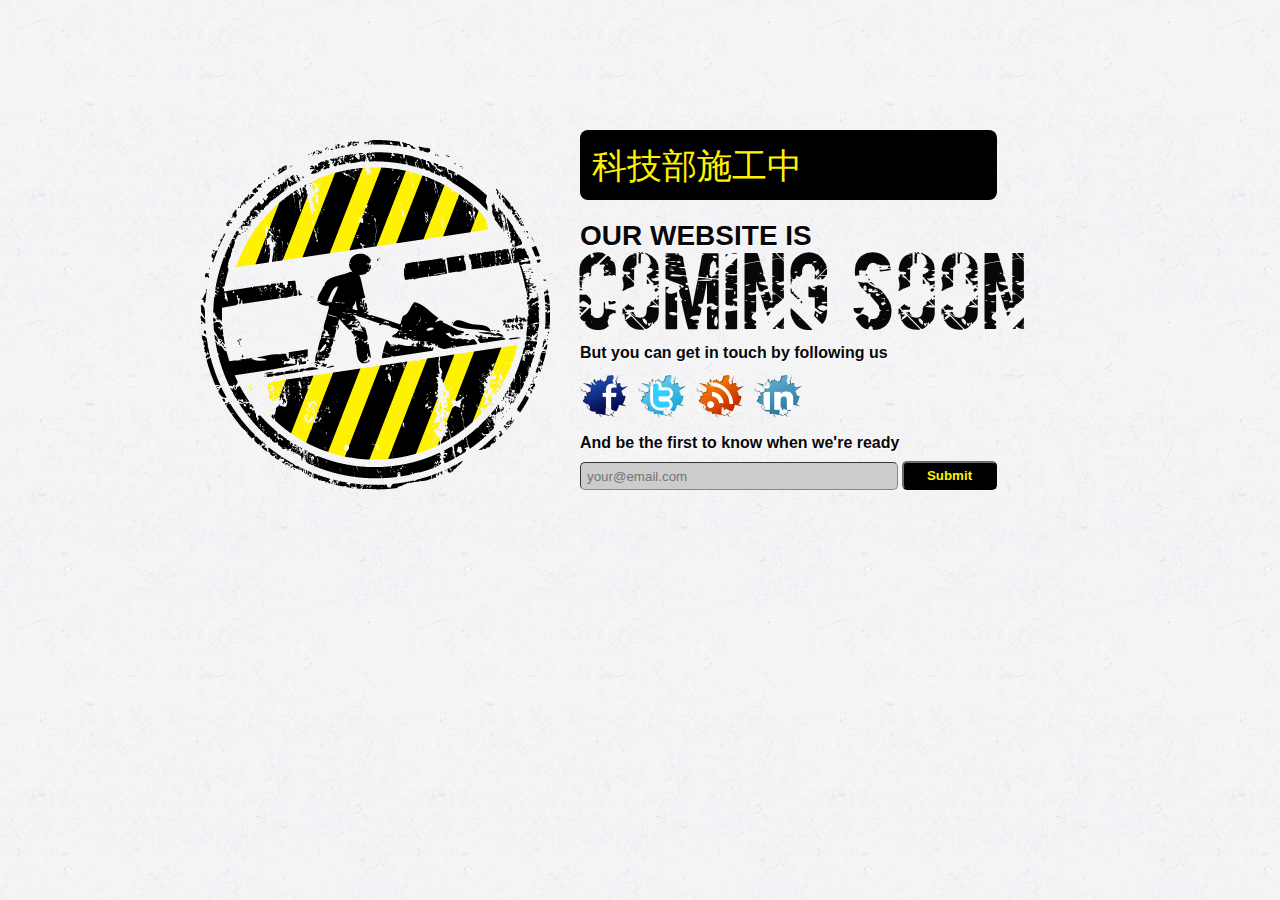
<file: wp2014s_hw1/soonmf/index.html>
<!DOCTYPE html>
<html>
    <head>
        <meta charset="utf-8" />
		<meta name="description" content="Coming Soon MF is a free simple and good looking under constrauction / coming soon html page"/>
		<meta name="keywords" content="under construction, coming soon, html, css, page, template, free"/>
        <link rel="stylesheet" href="style.css" />
        <!--[if lt IE 9]>
        <script src="http://html5shiv.googlecode.com/svn/trunk/html5.js"></script>
        <![endif]-->
        <title>Coming Soon MF</title>
    </head>
    <body>
		<div id="wrapper">
			<div id="content">
				<h1>科技部施工中</h1>
				<p id="o">Our website is</p>
				<h2>Coming Soon</h2>
				<p>But you can get in touch by following us</p>
				<a href="#"><img src="images/fb.png" /></a><a href="#"><img src="images/twitter.png" /></a><a href="#"><img src="images/rss.png" /></a><a href="#"><img src="images/linkedin.png" /></a>
				<p>And be the first to know when we're ready</p>
				<form method="post" action="#">
				<div id="sub">
					<input type="email" name="email" id="email" placeholder="your@email.com" onfocus="this.placeholder = ''" onblur="this.placeholder = 'your@email.com'" /> 
					<input type="submit" value="Submit" />
				</div>
				</form>
			</div>
		</div>
	</body>
</html>
</file>
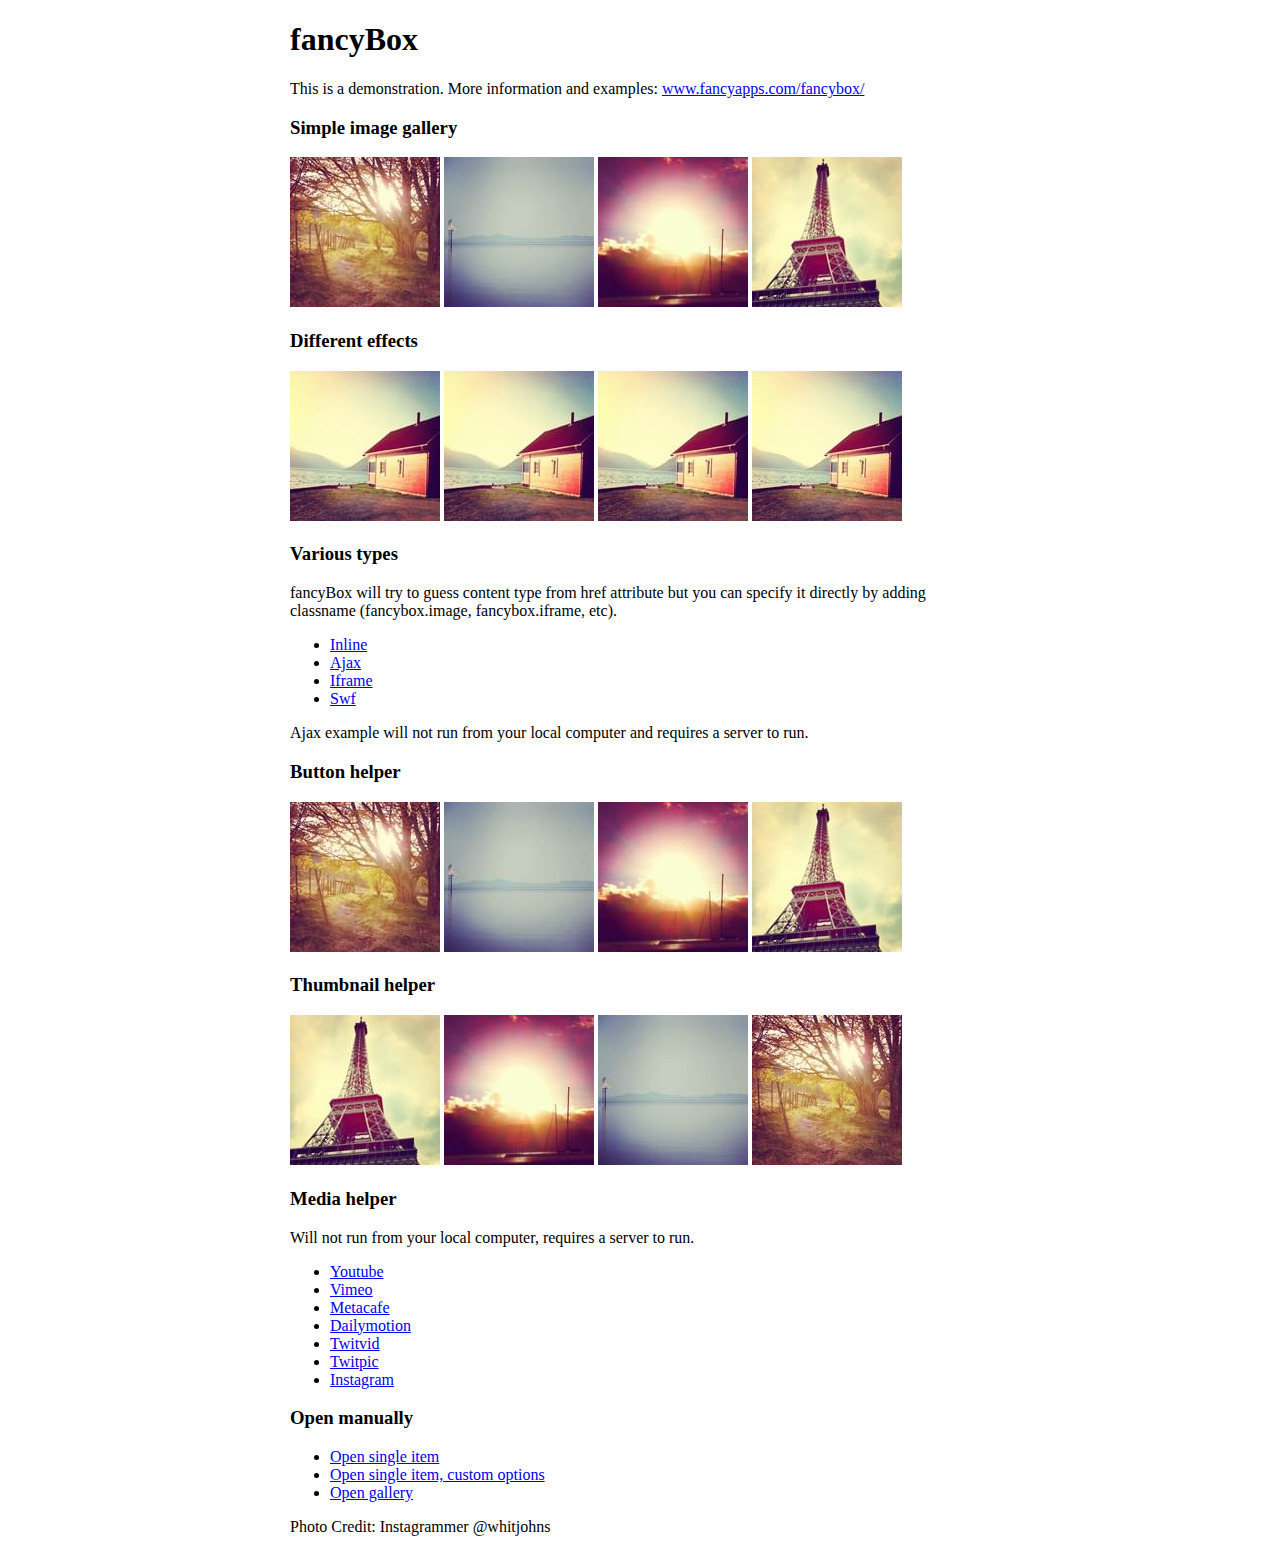
<file: finalproject_category/css/fancybox/demo/index.html>
<!DOCTYPE html>
<html>
<head>
	<title>fancyBox - Fancy jQuery Lightbox Alternative | Demonstration</title>
	<meta http-equiv="Content-Type" content="text/html; charset=UTF-8" />

	<!-- Add jQuery library -->
	<script type="text/javascript" src="../lib/jquery-1.10.1.min.js"></script>

	<!-- Add mousewheel plugin (this is optional) -->
	<script type="text/javascript" src="../lib/jquery.mousewheel-3.0.6.pack.js"></script>

	<!-- Add fancyBox main JS and CSS files -->
	<script type="text/javascript" src="../source/jquery.fancybox.js?v=2.1.5"></script>
	<link rel="stylesheet" type="text/css" href="../source/jquery.fancybox.css?v=2.1.5" media="screen" />

	<!-- Add Button helper (this is optional) -->
	<link rel="stylesheet" type="text/css" href="../source/helpers/jquery.fancybox-buttons.css?v=1.0.5" />
	<script type="text/javascript" src="../source/helpers/jquery.fancybox-buttons.js?v=1.0.5"></script>

	<!-- Add Thumbnail helper (this is optional) -->
	<link rel="stylesheet" type="text/css" href="../source/helpers/jquery.fancybox-thumbs.css?v=1.0.7" />
	<script type="text/javascript" src="../source/helpers/jquery.fancybox-thumbs.js?v=1.0.7"></script>

	<!-- Add Media helper (this is optional) -->
	<script type="text/javascript" src="../source/helpers/jquery.fancybox-media.js?v=1.0.6"></script>

	<script type="text/javascript">
		$(document).ready(function() {
			/*
			 *  Simple image gallery. Uses default settings
			 */

			$('.fancybox').fancybox();

			/*
			 *  Different effects
			 */

			// Change title type, overlay closing speed
			$(".fancybox-effects-a").fancybox({
				helpers: {
					title : {
						type : 'outside'
					},
					overlay : {
						speedOut : 0
					}
				}
			});

			// Disable opening and closing animations, change title type
			$(".fancybox-effects-b").fancybox({
				openEffect  : 'none',
				closeEffect	: 'none',

				helpers : {
					title : {
						type : 'over'
					}
				}
			});

			// Set custom style, close if clicked, change title type and overlay color
			$(".fancybox-effects-c").fancybox({
				wrapCSS    : 'fancybox-custom',
				closeClick : true,

				openEffect : 'none',

				helpers : {
					title : {
						type : 'inside'
					},
					overlay : {
						css : {
							'background' : 'rgba(238,238,238,0.85)'
						}
					}
				}
			});

			// Remove padding, set opening and closing animations, close if clicked and disable overlay
			$(".fancybox-effects-d").fancybox({
				padding: 0,

				openEffect : 'elastic',
				openSpeed  : 150,

				closeEffect : 'elastic',
				closeSpeed  : 150,

				closeClick : true,

				helpers : {
					overlay : null
				}
			});

			/*
			 *  Button helper. Disable animations, hide close button, change title type and content
			 */

			$('.fancybox-buttons').fancybox({
				openEffect  : 'none',
				closeEffect : 'none',

				prevEffect : 'none',
				nextEffect : 'none',

				closeBtn  : false,

				helpers : {
					title : {
						type : 'inside'
					},
					buttons	: {}
				},

				afterLoad : function() {
					this.title = 'Image ' + (this.index + 1) + ' of ' + this.group.length + (this.title ? ' - ' + this.title : '');
				}
			});


			/*
			 *  Thumbnail helper. Disable animations, hide close button, arrows and slide to next gallery item if clicked
			 */

			$('.fancybox-thumbs').fancybox({
				prevEffect : 'none',
				nextEffect : 'none',

				closeBtn  : false,
				arrows    : false,
				nextClick : true,

				helpers : {
					thumbs : {
						width  : 50,
						height : 50
					}
				}
			});

			/*
			 *  Media helper. Group items, disable animations, hide arrows, enable media and button helpers.
			*/
			$('.fancybox-media')
				.attr('rel', 'media-gallery')
				.fancybox({
					openEffect : 'none',
					closeEffect : 'none',
					prevEffect : 'none',
					nextEffect : 'none',

					arrows : false,
					helpers : {
						media : {},
						buttons : {}
					}
				});

			/*
			 *  Open manually
			 */

			$("#fancybox-manual-a").click(function() {
				$.fancybox.open('1_b.jpg');
			});

			$("#fancybox-manual-b").click(function() {
				$.fancybox.open({
					href : 'iframe.html',
					type : 'iframe',
					padding : 5
				});
			});

			$("#fancybox-manual-c").click(function() {
				$.fancybox.open([
					{
						href : '1_b.jpg',
						title : 'My title'
					}, {
						href : '2_b.jpg',
						title : '2nd title'
					}, {
						href : '3_b.jpg'
					}
				], {
					helpers : {
						thumbs : {
							width: 75,
							height: 50
						}
					}
				});
			});


		});
	</script>
	<style type="text/css">
		.fancybox-custom .fancybox-skin {
			box-shadow: 0 0 50px #222;
		}

		body {
			max-width: 700px;
			margin: 0 auto;
		}
	</style>
</head>
<body>
	<h1>fancyBox</h1>

	<p>This is a demonstration. More information and examples: <a href="http://fancyapps.com/fancybox/">www.fancyapps.com/fancybox/</a></p>

	<h3>Simple image gallery</h3>
	<p>
		<a class="fancybox" href="1_b.jpg" data-fancybox-group="gallery" title="Lorem ipsum dolor sit amet"><img src="1_s.jpg" alt="" /></a>

		<a class="fancybox" href="2_b.jpg" data-fancybox-group="gallery" title="Etiam quis mi eu elit temp"><img src="2_s.jpg" alt="" /></a>

		<a class="fancybox" href="3_b.jpg" data-fancybox-group="gallery" title="Cras neque mi, semper leon"><img src="3_s.jpg" alt="" /></a>

		<a class="fancybox" href="4_b.jpg" data-fancybox-group="gallery" title="Sed vel sapien vel sem uno"><img src="4_s.jpg" alt="" /></a>
	</p>

	<h3>Different effects</h3>
	<p>
		<a class="fancybox-effects-a" href="5_b.jpg" title="Lorem ipsum dolor sit amet, consectetur adipiscing elit"><img src="5_s.jpg" alt="" /></a>

		<a class="fancybox-effects-b" href="5_b.jpg" title="Lorem ipsum dolor sit amet, consectetur adipiscing elit"><img src="5_s.jpg" alt="" /></a>

		<a class="fancybox-effects-c" href="5_b.jpg" title="Lorem ipsum dolor sit amet, consectetur adipiscing elit"><img src="5_s.jpg" alt="" /></a>

		<a class="fancybox-effects-d" href="5_b.jpg" title="Lorem ipsum dolor sit amet, consectetur adipiscing elit"><img src="5_s.jpg" alt="" /></a>
	</p>

	<h3>Various types</h3>
	<p>
		fancyBox will try to guess content type from href attribute but you can specify it directly by adding classname (fancybox.image, fancybox.iframe, etc).
	</p>
	<ul>
		<li><a class="fancybox" href="#inline1" title="Lorem ipsum dolor sit amet">Inline</a></li>
		<li><a class="fancybox fancybox.ajax" href="ajax.txt">Ajax</a></li>
		<li><a class="fancybox fancybox.iframe" href="iframe.html">Iframe</a></li>
		<li><a class="fancybox" href="http://www.adobe.com/jp/events/cs3_web_edition_tour/swfs/perform.swf">Swf</a></li>
	</ul>

	<div id="inline1" style="width:400px;display: none;">
		<h3>Etiam quis mi eu elit</h3>
		<p>
			Lorem ipsum dolor sit amet, consectetur adipiscing elit. Etiam quis mi eu elit tempor facilisis id et neque. Nulla sit amet sem sapien. Vestibulum imperdiet porta ante ac ornare. Nulla et lorem eu nibh adipiscing ultricies nec at lacus. Cras laoreet ultricies sem, at blandit mi eleifend aliquam. Nunc enim ipsum, vehicula non pretium varius, cursus ac tortor. Vivamus fringilla congue laoreet. Quisque ultrices sodales orci, quis rhoncus justo auctor in. Phasellus dui eros, bibendum eu feugiat ornare, faucibus eu mi. Nunc aliquet tempus sem, id aliquam diam varius ac. Maecenas nisl nunc, molestie vitae eleifend vel, iaculis sed magna. Aenean tempus lacus vitae orci posuere porttitor eget non felis. Donec lectus elit, aliquam nec eleifend sit amet, vestibulum sed nunc.
		</p>
	</div>

	<p>
		Ajax example will not run from your local computer and requires a server to run.
	</p>

	<h3>Button helper</h3>
	<p>
		<a class="fancybox-buttons" data-fancybox-group="button" href="1_b.jpg"><img src="1_s.jpg" alt="" /></a>

		<a class="fancybox-buttons" data-fancybox-group="button" href="2_b.jpg"><img src="2_s.jpg" alt="" /></a>

		<a class="fancybox-buttons" data-fancybox-group="button" href="3_b.jpg"><img src="3_s.jpg" alt="" /></a>

		<a class="fancybox-buttons" data-fancybox-group="button" href="4_b.jpg"><img src="4_s.jpg" alt="" /></a>
	</p>

	<h3>Thumbnail helper</h3>
	<p>
		<a class="fancybox-thumbs" data-fancybox-group="thumb" href="4_b.jpg"><img src="4_s.jpg" alt="" /></a>

		<a class="fancybox-thumbs" data-fancybox-group="thumb" href="3_b.jpg"><img src="3_s.jpg" alt="" /></a>

		<a class="fancybox-thumbs" data-fancybox-group="thumb" href="2_b.jpg"><img src="2_s.jpg" alt="" /></a>

		<a class="fancybox-thumbs" data-fancybox-group="thumb" href="1_b.jpg"><img src="1_s.jpg" alt="" /></a>
	</p>

	<h3>Media helper</h3>
	<p>
		Will not run from your local computer, requires a server to run.
	</p>

	<ul>
		<li><a class="fancybox-media" href="http://www.youtube.com/watch?v=opj24KnzrWo">Youtube</a></li>
		<li><a class="fancybox-media" href="http://vimeo.com/47480346">Vimeo</a></li>
		<li><a class="fancybox-media" href="http://www.metacafe.com/watch/7635964/">Metacafe</a></li>
		<li><a class="fancybox-media" href="http://www.dailymotion.com/video/xoeylt_electric-guest-this-head-i-hold_music">Dailymotion</a></li>
		<li><a class="fancybox-media" href="http://twitvid.com/QY7MD">Twitvid</a></li>
		<li><a class="fancybox-media" href="http://twitpic.com/7p93st">Twitpic</a></li>
		<li><a class="fancybox-media" href="http://instagr.am/p/IejkuUGxQn">Instagram</a></li>
	</ul>

	<h3>Open manually</h3>
	<ul>
		<li><a id="fancybox-manual-a" href="javascript:;">Open single item</a></li>
		<li><a id="fancybox-manual-b" href="javascript:;">Open single item, custom options</a></li>
		<li><a id="fancybox-manual-c" href="javascript:;">Open gallery</a></li>
	</ul>

	<p>
		Photo Credit: Instagrammer @whitjohns
	</p>
</body>
</html>
</file>
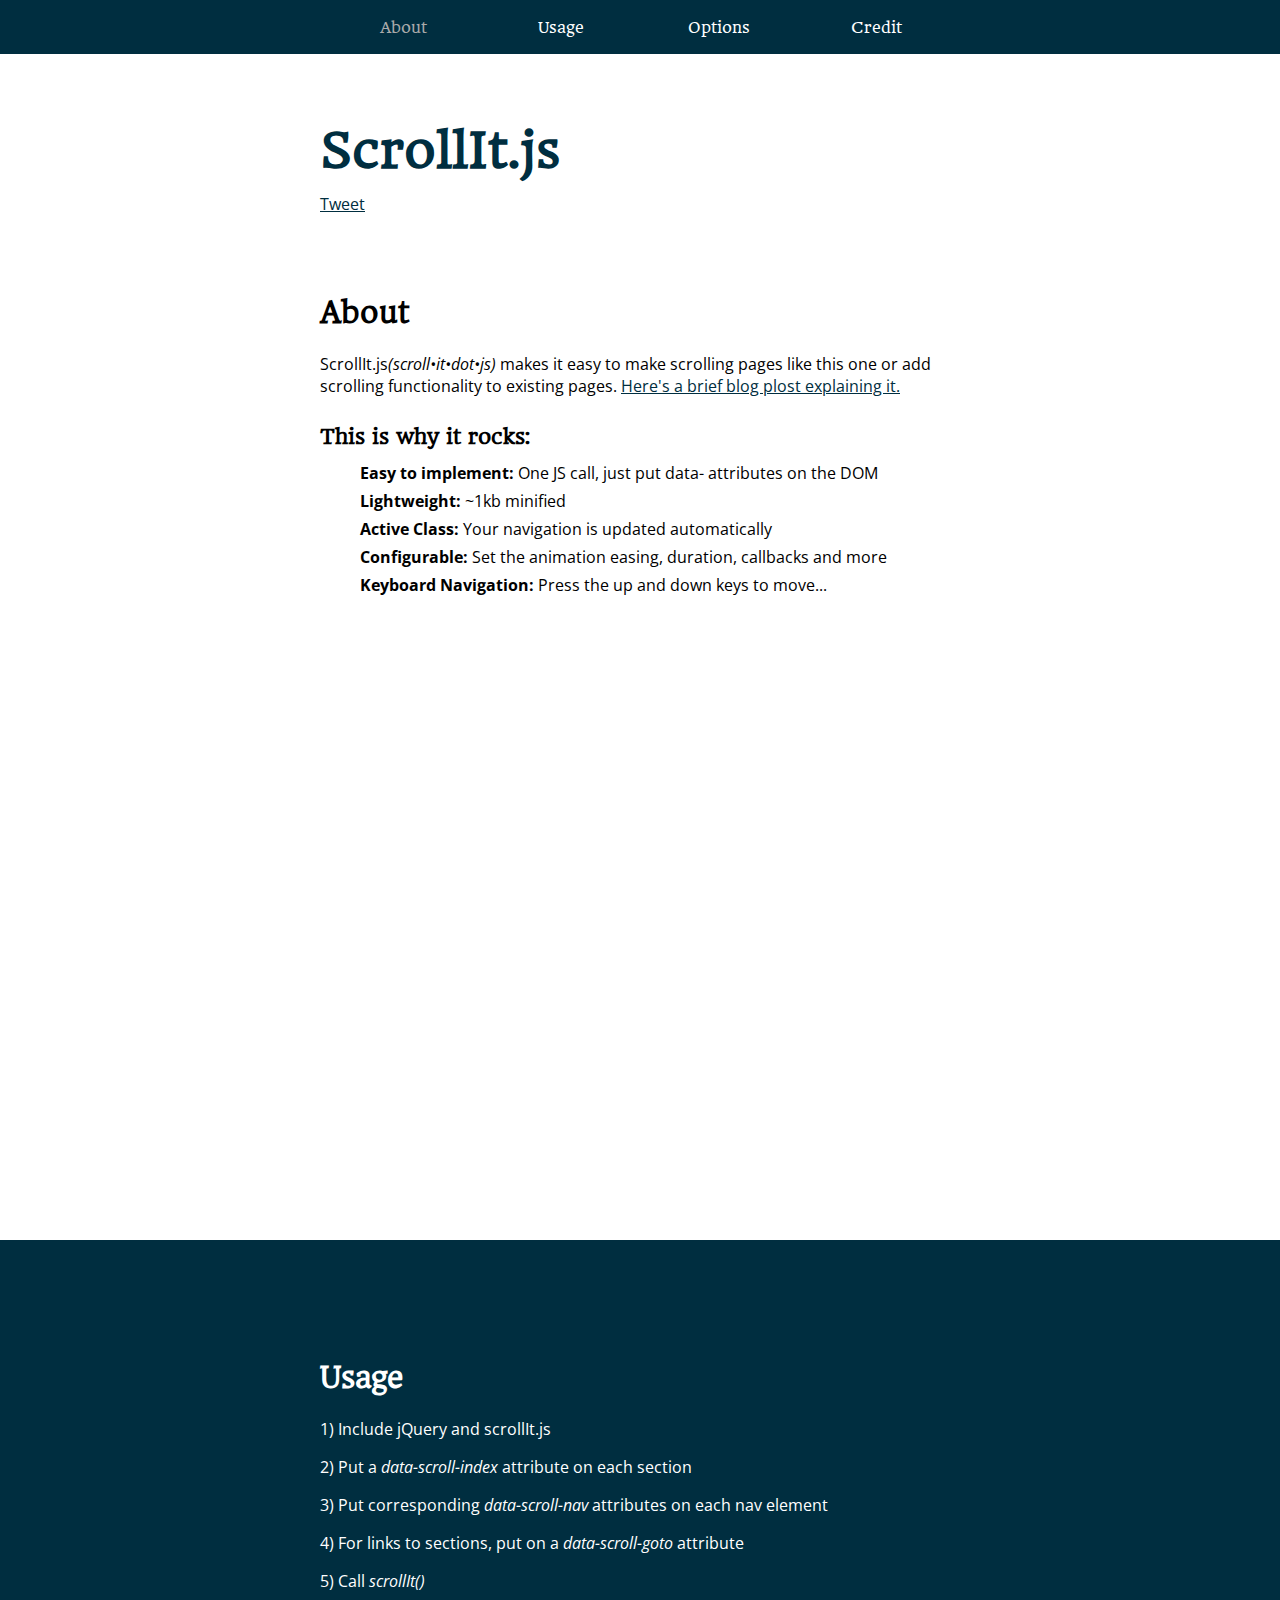
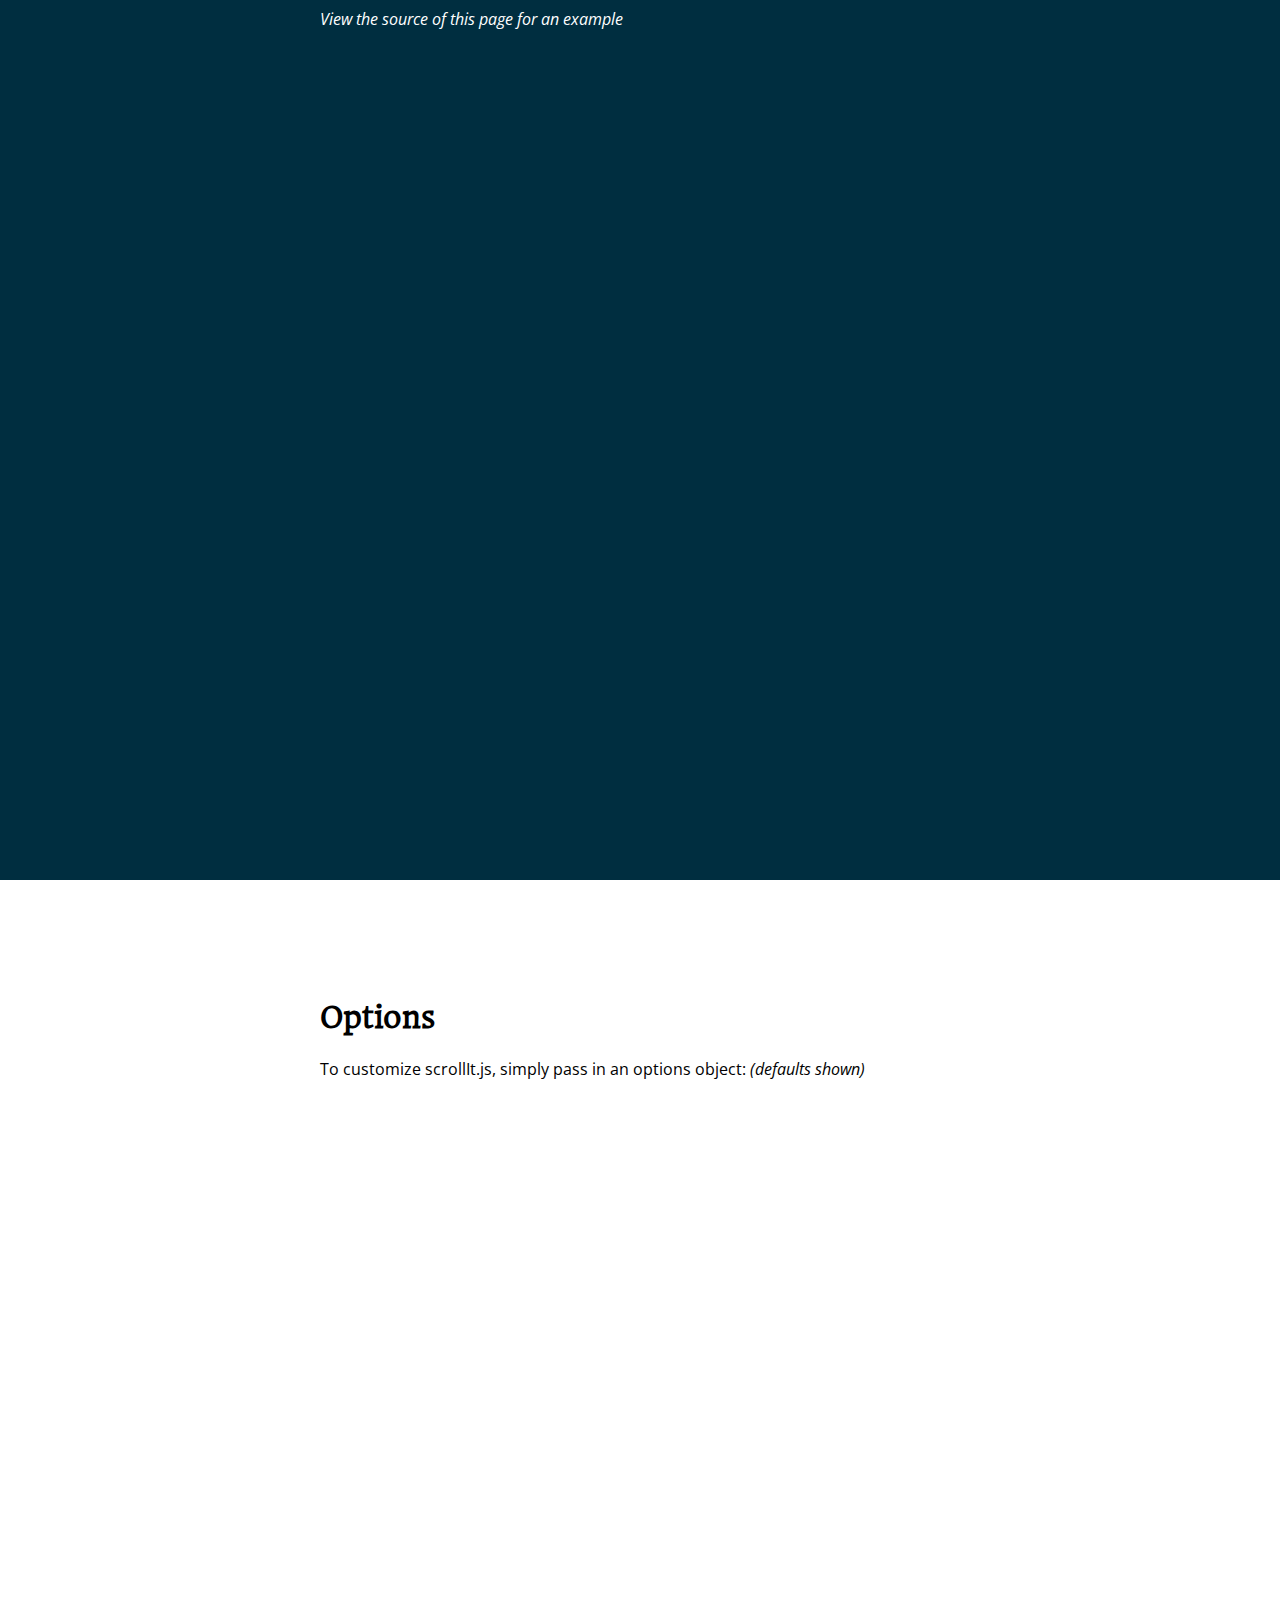
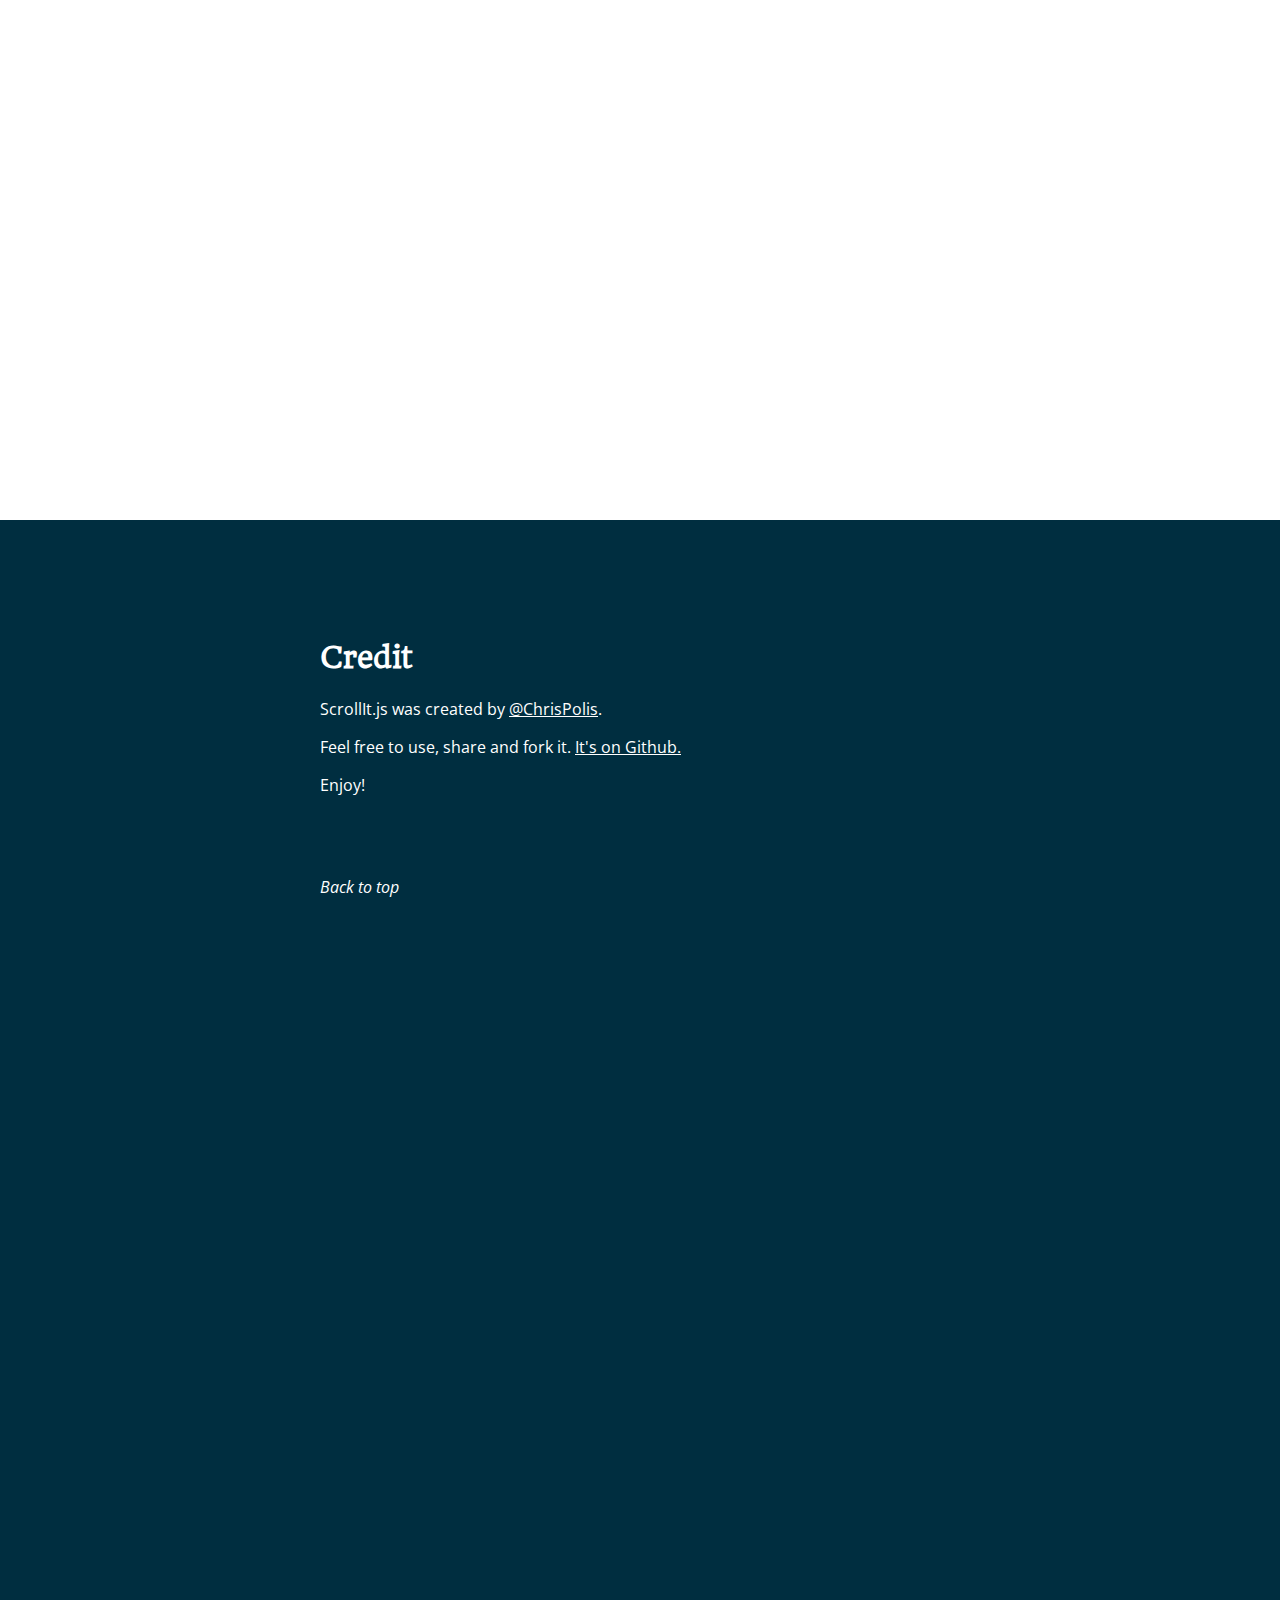
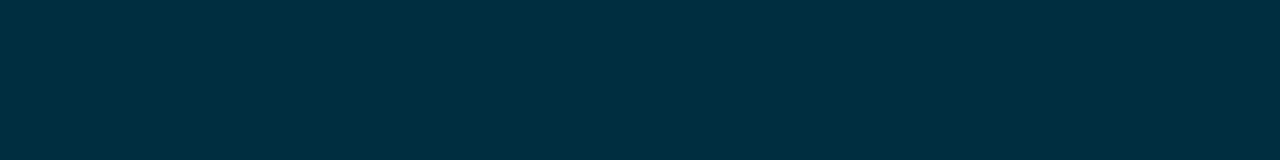
<file: finalproject_category/css/scrollIt/demo/index.html>
<!DOCTYPE html>
<html lang='en' xml:lang='en' xmlns='http://www.w3.org/1999/xhtml'>
  <head>
    <title>ScrollIt.js by @ChrisPolis</title>
    <script src='jquery-1.10.2.min.js' type='text/javascript'></script>
    <script src='../scrollIt.min.js' type='text/javascript'></script>
    <link href='http://fonts.googleapis.com/css?family=Headland+One|Open+Sans:400italic,400,700' rel='stylesheet' type='text/css'>
    <link href='style.css' rel='stylesheet'>
    <script>$(function() { $.scrollIt(); });</script>
  </head>
  <body>
    <div class='nav-container'>
      <nav>
        <ul>
          <li>
            <a class='active' data-scroll-nav='0'>About</a>
          </li>
          <li>
            <a data-scroll-nav='1'>Usage</a>
          </li>
          <li>
            <a data-scroll-nav='2'>Options</a>
          </li>
          <li>
            <a data-scroll-nav='3'>Credit</a>
          </li>
        </ul>
      </nav>
    </div>
    <section data-scroll-index='0'>
      <div class='content'>
        <h1>ScrollIt.js</h1>
        <a href="https://twitter.com/share" class="twitter-share-button" data-text="Check out this jQuery plugin - ScrollIt.js" data-via="ChrisPolis">Tweet</a>
        <script>!function(d,s,id){var js,fjs=d.getElementsByTagName(s)[0],p=/^http:/.test(d.location)?'http':'https';if(!d.getElementById(id)){js=d.createElement(s);js.id=id;js.src=p+'://platform.twitter.com/widgets.js';fjs.parentNode.insertBefore(js,fjs);}}(document, 'script', 'twitter-wjs');</script>
        <iframe src="http://ghbtns.com/github-btn.html?user=cmpolis&repo=scrollIt.js&type=watch&count=true" allowtransparency="true" frameborder="0" scrolling="0" width="110" height="20"></iframe>
        <h2>About</h2>
        <p>ScrollIt.js<i>(scroll&#8226;it&#8226;dot&#8226;js)</i> makes it easy to make scrolling pages like this one or add scrolling functionality to existing pages. <a href='http://bytemuse.com/post/easy-scrolling-pages-with-scrollit-dot-js/'>Here's a brief blog plost explaining it.</a></p>
        <h4>This is why it rocks:</h4>
        <ul class='why-list'>
          <li><b>Easy to implement:</b> One JS call, just put data- attributes on the DOM</li>
          <li><b>Lightweight:</b> ~1kb minified</li>
          <li><b>Active Class:</b> Your navigation is updated automatically</li>
          <li><b>Configurable:</b> Set the animation easing, duration, callbacks and more</li>
          <li><b>Keyboard Navigation:</b> Press the up and down keys to move...</li>
        </ul>
      </div>
    </section>
    <section data-scroll-index='1'>
      <div class='content'>
        <h2>Usage</h2>
        <p>
          1) Include jQuery and scrollIt.js
          <script src="https://gist.github.com/cmpolis/5954658.js"></script>
        </p>
        <p>
          2) Put a <i>data-scroll-index</i> attribute on each section
          <script src="https://gist.github.com/cmpolis/5954675.js"></script>
        </p>
        <p>
          3) Put corresponding <i>data-scroll-nav</i> attributes on each nav element
          <script src="https://gist.github.com/cmpolis/5954686.js"></script>
        </p>
        <p>
          4) For links to sections, put on a <i>data-scroll-goto</i> attribute
          <script src="https://gist.github.com/cmpolis/5954690.js"></script>
        </p>
        <p>
          5) Call <i>scrollIt()</i>
          <script src="https://gist.github.com/cmpolis/5954703.js"></script>
        </p>
        <p><i>View the source of this page for an example</i></p>
      </div>
    </section>
    <section data-scroll-index='2'>
      <div class='content'>
        <h2>Options</h2>
        <p>To customize scrollIt.js, simply pass in an options object: <i>(defaults shown)</i></p>
        <script src="https://gist.github.com/cmpolis/5954639.js"></script>
      </div>
    </section>
    <section data-scroll-index='3'>
      <div class='content'>
        <h2>Credit</h2>
        <p>ScrollIt.js was created by <a href='http://twitter.com/chrispolis'>@ChrisPolis</a>.</p>
        <p>Feel free to use, share and fork it. <a href='https://github.com/cmpolis/scrollIt.js'>It's on Github.</a></p>
        <p>Enjoy!</p>
        <p class='bottom-link'>
          <a data-scroll-goto='0'>Back to top</a>
        </p>
      </div>
    </section>
  </body>
</html>
</file>
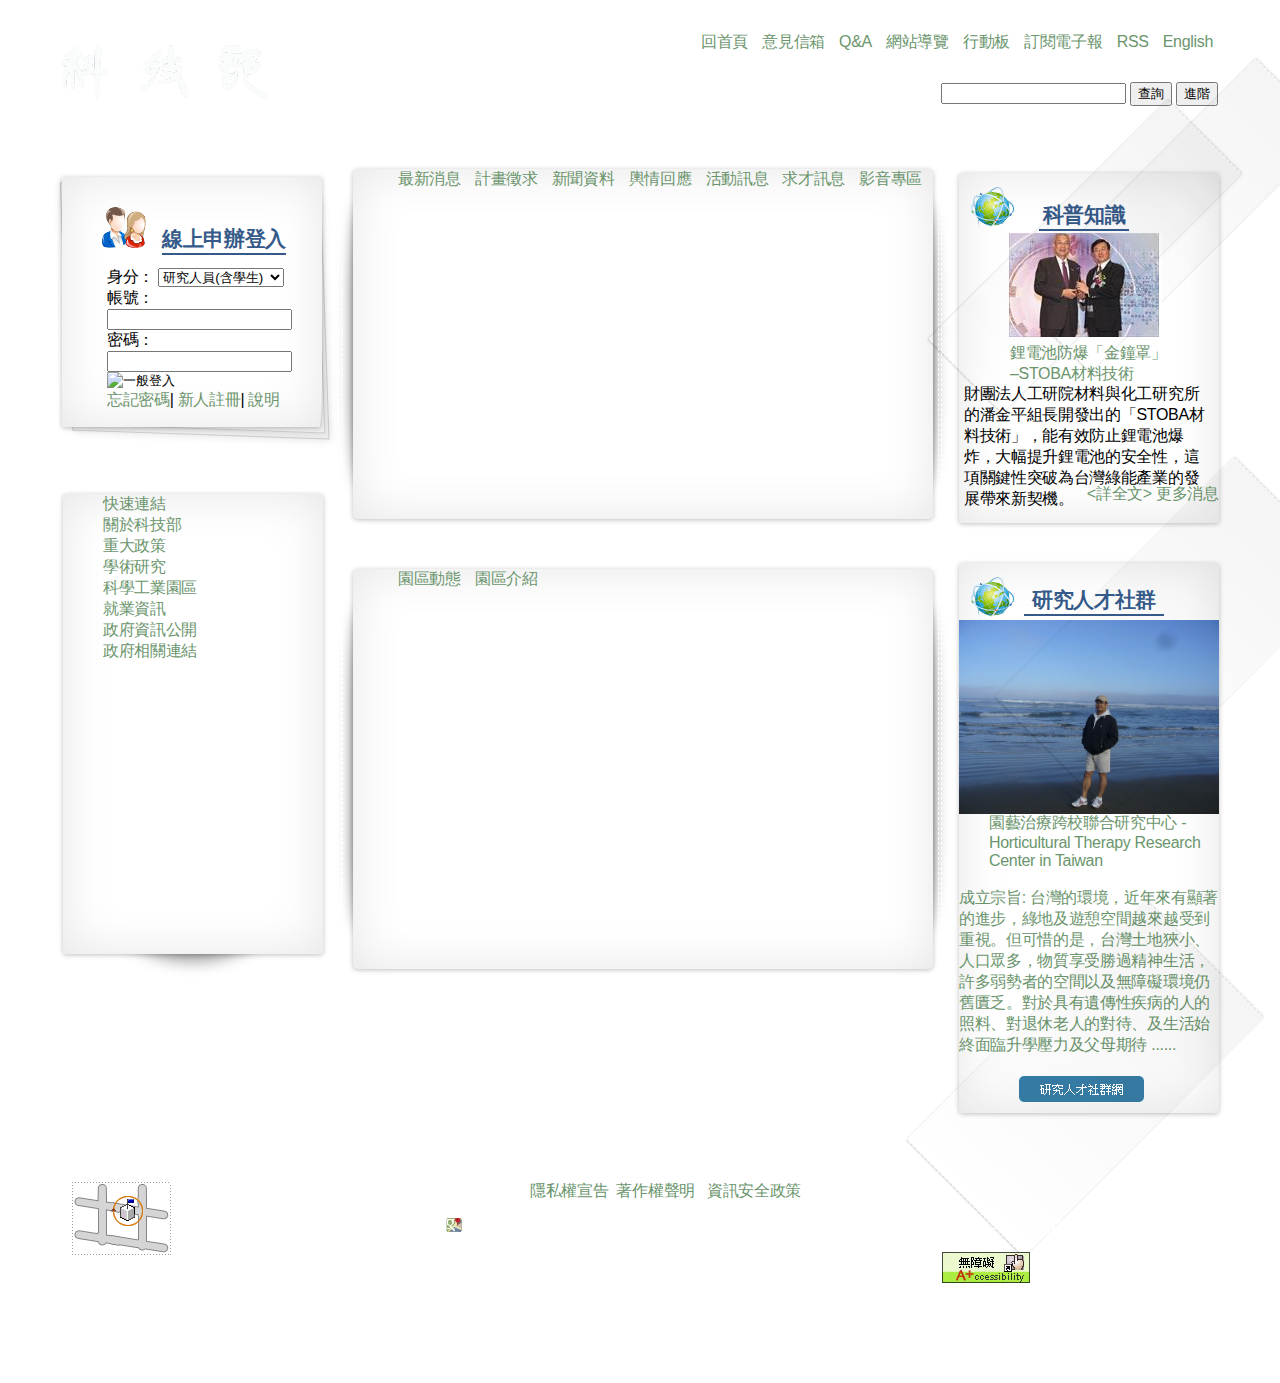
<file: wp2014s_hw1/WebProgramingHW1.html>
<html>
<head>
    <meta charset="UTF-8">
    <meta name="viewport" content="width=device-width, initial-scale=1">
	<link rel="stylesheet" type="text/css" href="mylayout.css">
	<title>科技部 Ministry of Science and Technology</title>
</head>
<body>
<div class="wrapper bst">
	<header class="bst">
	  <img src="img/index2.png" />
	  <h1>Ministry of Science and Technology</h1>
	  <ul>
		  <li><a href="soonmf/index.html">回首頁</a></li>
		  <li><a href="soonmf/index.html">意見信箱</a></li>
		  <li><a href="soonmf/index.html">Q&A</a></li>
		  <li><a href="soonmf/index.html">網站導覽</a></li>
		  <li><a href="soonmf/index.html">行動板</a></li>
		  <li><a href="soonmf/index.html">訂閱電子報</a></li>
		  <li><a href="soonmf/index.html">RSS</a></li>
		  <li><a href="soonmf/index.html">English</a></li>
      </ul>
	  <form>
	  <label>網站查詢<input type="text" name="keyword" /></label>
	  <input type="submit" value="查詢"/>
	  <input type="button" value="進階"/>
      </form>
	</header>
	<article class="content bst">
		<div class="con_left">
		  <form id="leftbox">
			  <img src="img/head.png" />
			  <h4>線上申辦登入</h4>
			  <div class="infobox">
			  <lable>身分：</lable>
			  <select>
				  <option value="1">研究人員(含學生)</option>
				  <option value="2">研發機構行政人員</option>
			  </select><br/>
			  <lable>帳號：<input type="text"/></lable><br/>
			  <lable>密碼：<input type="text"/></lable><br/>
			  <input type="image" alt="一般登入"></input><br/>
			  <a href="soonmf/index.html">忘記密碼</a>|
			  <a href="soonmf/index.html">新人註冊</a>|
			  <a href="soonmf/index.html">說明</a>
			  </div>
		  </form>
		</div>
		<div class="con_left_bottom bst">
		  <nav id="leftbox_bottom">
		  <ul id="leftnav">
		  <li><a href="soonmf/index.html">快速連結</a></li>
		  <li>關於科技部
		  <ul class="submenu">
			  <li><a href="soonmf/index.html">首長介紹</a></li>
			  <li><a href="soonmf/index.html">簡介</a></li>
			  <li><a href="soonmf/index.html">本部各單位</a></li>
			  <li><a href="soonmf/index.html">相關單位網站</a></li>
			  <li><a href="soonmf/index.html">出版品</a></li>
			  <li><a href="soonmf/index.html">相關法規</a></li>
			  <li><a href="soonmf/index.html">施政計畫及績效</a></li>
			  <li><a href="soonmf/index.html">輿情回應專區</a></li>
			  <li><a href="soonmf/index.html">新聞資料</a></li>
			  <li><a href="soonmf/index.html">查詢及下載專區</a></li>
		  </ul>
		  </li>
		  <li><a href="soonmf/index.html">重大政策</a></li>
		  <li>學術研究
		  <ul class="submenu">
		      <li><a href="soonmf/index.html">補助獎勵辦法與表格</a></li>
			  <li><a href="soonmf/index.html">學術補助獎勵查詢</a></li>
			  <li><a href="soonmf/index.html">研究人才查詢</a></li>
			  <li><a href="soonmf/index.html">學術統計資料庫</a></li>
			  <li><a href="soonmf/index.html">國家型計畫</a></li>
			  <li><a href="soonmf/index.html">政府研究資訊系統GRB</a></li>
			  <li><a href="soonmf/index.html">專題研究計畫專區</a></li>
		  </ul>
		  </li>
		  <li>科學工業園區
		  <ul class="submenu">
			  <li><a href="soonmf/index.html">園區介紹</a></li>
			  <li><a href="soonmf/index.html">探索科學園區</a></li>
			  <li><a href="soonmf/index.html">園區動態</a></li>
			  <li><a href="soonmf/index.html">園區統計資料庫</a></li>
			  <li><a href="soonmf/index.html">園區網站連結</a></li>
			  <li><a href="soonmf/index.html">園區分布圖</a></li>
			  <li><a href="soonmf/index.html">園區單一窗口服務</a></li>
			  <li><a href="soonmf/index.html">園區土地出租資訊</a></li>
			  <li><a href="soonmf/index.html">園區廠房出租資訊</a></li>
		  </ul>
		  </li>
		  <li><a href="soonmf/index.html">就業資訊</a></li>
		  <li><a href="soonmf/index.html">政府資訊公開</a></li>
		  <li><a href="soonmf/index.html">政府相關連結</a></li>
		  </ul>
		  </nav>
		</div>
		<div class="con_center bst">
		  <nav id="middlebox">
			  <ul id="middlenav">
			   <li><a href="#tab1">最新消息</a>
  				  <ul id="tab1" class="middlesubmenu">
  					  <li><a href="soonmf/index.html">補助各類計畫相關公文及注意事項</a></li>
  					  <li>2014/02/27 -<a href="soonmf/index.html">公開徵求103年醣科學研究專案計畫</a></li>
  					  <li>2014/02/24 -<a href="soonmf/index.html">公告本會102年度傑出特約研究員獲獎人員名單</a></li>
  					  <li>2014/02/21 -<a href="soonmf/index.html">停機公告：2014年02月23日星期日 13:00~24:00進行伺服器修補程式(Hot-Fix)更新，屆時對外網站服務將停止。</a></li>
  					  <li>2014/02/20 -<a href="soonmf/index.html">本會103年度「自由型卓越學研試辦計畫」，自即日起受理申請。</a></li>
  					  <li>2014/02/18 -<a href="soonmf/index.html">【國家理論科學研究中心】第四階段運作計畫徵求公告</a></li>
  					  <li>2014/02/17 -<a href="soonmf/index.html">103年度國科會災害防救應用科技方案研究計畫第二次徵求公告</a></li>
 					  <a href="soonmf/index.html">更多消息</a>
  				  </ul>
			   </li>  
			   <li><a href="#tab2">計畫徵求</a>
 				  <ul id="tab2" class="middlesubmenu">
 					  <li><a href="soonmf/index.html">補助各類計畫相關公文及注意事項</a></li>
 					  <li>2014/02/27 -<a href="soonmf/index.html">公開徵求103年醣科學研究專案計畫</a></li>
 					  <li>2014/02/20 -<a href="soonmf/index.html">本會103年度「自由型卓越學研試辦計畫」，自即日起受理申請。</a></li>
 					  <li>2014/02/18 -<a href="soonmf/index.html">【國家理論科學研究中心】第四階段運作計畫徵求公告</a></li>
 					  <li>2014/02/17 -<a href="soonmf/index.html">103年度國科會災害防救應用科技方案研究計畫第二次徵求公告</a></li>
 					  <li>2014/02/14 -<a href="soonmf/index.html">「補助國內舉辦國際學術研討會」第一期申請案將於103年3月1日起至3月31日止接受申請</a></li>
 					  <li>2014/02/12 -<a href="soonmf/index.html"> 徵求2014年台灣-蒙古(NSC-MECS)雙邊共同研究計畫及雙邊學術研討會</a></li>
 					  <a href="soonmf/index.html">更多消息</a>
 				  </ul>
			   </li> 
			   <li><a href="#tab3">新聞資料</a>
 				  <ul id="tab3" class="middlesubmenu">
 					  <li>2014/2/26<a href="soonmf/index.html">解密太陽系形成的關鍵–存在大量的類冥王星天體</a></li>
 					  <li>2014/2/19<a href="soonmf/index.html">科學園區102年營收及出口再創新高</a></li>
 					  <li>2014/2/19<a href="soonmf/index.html">中央研究院與陽明大學聯手--打造典範生醫人才培育課程</a></li>
 					  <li>2014/2/12<a href="soonmf/index.html">育苗「小蘋果」，催生資通訊產業翻新</a></li>
 					  <li>2014/1/27<a href="soonmf/index.html">神經迴路異常－ 自閉症的成因與可能之治療</a></li>
 					  <a href="soonmf/index.html">更多消息</a>
 				  </ul>
			   </li> 
			   <li><a href="#tab4">輿情回應</a>
 				  <ul id="tab4" class="middlesubmenu">
 					  <li>2012/9/20<a href="soonmf/index.html">關於中國時報報導「邀媒體抽平板國科會錢太多」說明</a></li>
 					  <li>2012/6/27<a href="soonmf/index.html">有關報載園區營業額衰退之說明</a></li>
 					  <li>2012/5/10<a href="soonmf/index.html">行政院國科會對中科四期引水工程相關事項之說明</a></li>
 					  <li>2012/5/4<a href="soonmf/index.html">中科管理局對將后里區成功路工程之說明</a></li>
 					  <a href="soonmf/index.html">更多消息</a>
 				  </ul>
			   </li>
			   <li><a href="#tab5">活動訊息</a>
  				  <ul id="tab5" class="middlesubmenu">
  					   <li><a href="soonmf/index.html">補助各類計畫相關公文及注意事項</a></li>
  					   <li>2014/03/04 - <a href="soonmf/index.html">【Call for Paper】IFIP EGOV</a></li>
  					   <li>2014/03/04 -<a href="soonmf/index.html">【Call for Paper】IFIP ePart2014</a></li>
  					   <li>2014/03/04 -<a href="soonmf/index.html">【Call for Paper】EGOVIS 2014</a></li>
  					   <li>2014/03/04 -<a href="soonmf/index.html">研討會邀請: 『3/11(二) Future of Cities城市未來研討會 : 全球水岸城市的創新策略』</a></li>
  					   <li>2014/03/04 -<a href="soonmf/index.html">[Kind reminding] 2014年服務科學暨創新國際研討會 [徵稿] [截稿日期延至3/10] (ICSSI 2014) CFP</a></li>
 	 				   <a href="soonmf/index.html">更多消息</a>
 	 				   <a href="soonmf/index.html">如何刊登</a>
  				  </ul>
			   </li> 
			   <li><a href="#tab6">求才訊息</a>
  				  <ul id="tab6" class="middlesubmenu">
  					  <li><a href="soonmf/index.html">補助各類計畫相關公文及注意事項</a></li>
  					  <li>2014/03/04 -<a href="soonmf/index.html">衛生福利部計畫徵求學士或碩士級專任研究助理</a></li>
  					  <li>2014/03/04 -<a href="soonmf/index.html">國立臺中科技大學企業管理系誠徵校務基金進用教學人員(專案助理教授)公告</a></li>
  					  <li>2014/03/04 -<a href="soonmf/index.html">國立清華大學教務處誠徵專題計畫助理人員2名</a></li>
  					  <li>2014/03/04 -<a href="soonmf/index.html">中華醫事科技大學招生聯合服務中心誠徵「招生專員」1名</a></li>
 					  <a href="soonmf/index.html">更多消息</a>
 					  <a href="soonmf/index.html">如何刊登</a>
  				  </ul>
			   </li>   
			   <li><a href="soonmf/index.html">影音專區</a></li>
		      </ul>
		  </nav>
		</div>
		<div class="con_center_bottom bst">
  			  <nav id="middlebox_bottom">
  				  <ul id="middlenav_bottom">
  				  <li><a href="#tab2-1">園區動態</a>
  					  <ul class="middlesubmenu">
  						  <li>2014/2/21 - <a href="soonmf/index.html">「性別工作平等法施行細則」第十三條、第十四條，業經行政院勞工委員會於103年1月16日以勞動3字第1030130033號令修正發布施行，詳如附件。</a></li>
  						  <li>2014/2/12 -<a href="soonmf/index.html">公告辦理「中部科學工業園區第三期發展區(后里基地-七星農場部分)開發計畫」環境影響說明書公開說明會相關事宜。</a></li>
  						  <li>2014/2/12 -<a href="soonmf/index.html">工商協進會訂於本(103)年2月21日假台北國際會議中心演講「如何運用科技技術防止職場舞弊」，免收費用。</a></li>
  						  <li>2014/2/11 -<a href="soonmf/index.html">南科交通安全宣導影片歡迎點閱</a></li>
  						  <li>2014/2/11 -<a href="soonmf/index.html">計畫徵求公告「103學年度科學工業園區人才培育補助計畫」即日起開始受理申請!</a></li>
  						  <li><a href="soonmf/index.html">更多消息</a></li>					  
  					  </ul> 
  				  </li>  
  			      <li><a href="#tab2-2">園區介紹</a>
  					  <div class="middlesubmenu">
  					  <h5>銅鑼園區</h5>
  					  <img src="img/19.png" /> <p>銅鑼園區總面積約350公頃，位於中山高速公路140公里處，北距新竹園區42公里、竹南園區30公里。南距中科后里園區20公里、台中園區34公里。新增之中山高速公路銅鑼交流道工程，高公局目前正辦理工程規劃設計作業，預定98年發包動工，預估可於100年中完工使用，完工後可提供便捷之客、貨運輸。 　　銅鑼園區於95年12月起陸續辦理第一階段南側開發範圍第一～四標工程發包施工，目前可同步供客家文化中心苗栗園區動土興建，並預定於98年初可提供7.9公頃廠商同步建廠用地。另第一階段北側開發工程及旱坑跨谷橋工程預定於97年7月發包施工，完工後可提供28.74公頃建廠用地。</p>
  					  <a href="soonmf/index.html">更多消息</a>
  					  </div>
  				  </li>
  				  </ul> 
  		  </nav>
		</div>
		<div class="con_right bst">
		  <div id="rightbox">
		  <img class="ball" src="img/ball.png" />
		  <h4>科普知識</h4>
		  <a id="a1" href="soonmf/index.html">鋰電池防爆「金鐘罩」<br/>–STOBA材料技術</a>
		  <img id="imgcenter" src="img/20.png" />
		  <p>財團法人工研院材料與化工研究所的潘金平組長開發出的「STOBA材料技術」，能有效防止鋰電池爆炸，大幅提升鋰電池的安全性，這項關鍵性突破為台灣綠能產業的發展帶來新契機。</p>
		  <a id="a2" href="soonmf/index.html"><詳全文></a>
		  <a id="a3" href="soonmf/index.html">更多消息</a>
		  </div>
		</div>
		<div class="con_right_bottom bst">
			<div id="rightbox_bottom">
						  <img class="ball" src="img/ball.png" />
						  <h4>研究人才社群</h4>
						  <a id="a4" href="soonmf/index.html">園藝治療跨校聯合研究中心 - Horticultural Therapy Research Center in Taiwan</a>
						  <img class="imgscale" src="img/21.png" />
						  <a id="a5" href="soonmf/index.html"></br>成立宗旨:
			台灣的環境，近年來有顯著的進步，綠地及遊憩空間越來越受到重視。但可惜的是，台灣土地狹小、人口眾多，物質享受勝過精神生活，許多弱勢者的空間以及無障礙環境仍舊匱乏。對於具有遺傳性疾病的人的照料、對退休老人的對待、及生活始終面臨升學壓力及父母期待 ......</br>
			</a>
			<a id="a6" href="soonmf/index.html"><img src="img/community.gif" /></a>
			</div>
		</div>
	</article>
	<footer class="bst">
	  <img id="a7" src="img/map_small.gif" />
	  <p>科技部 <a href="soonmf/index.html">隱私權宣告</a>| <a href="soonmf/index.html">著作權聲明</a> | <a href="soonmf/index.html">資訊安全政策</a></p>
	  <p>10622 台北市和平東路二段106號<img src="img/4331659171.jpg" />  10622 台北市和平東路二段106號/ 電話:(02)2737-7992 / 資訊客服專線：(02)2737-7592</p> 
	  <p>上班時間:每週一到週五，8:30 至 17:30</p>
	  <img id="a8" src="img/aplus.gif">
	</footer>
</div>
</body>
</html>
</file>
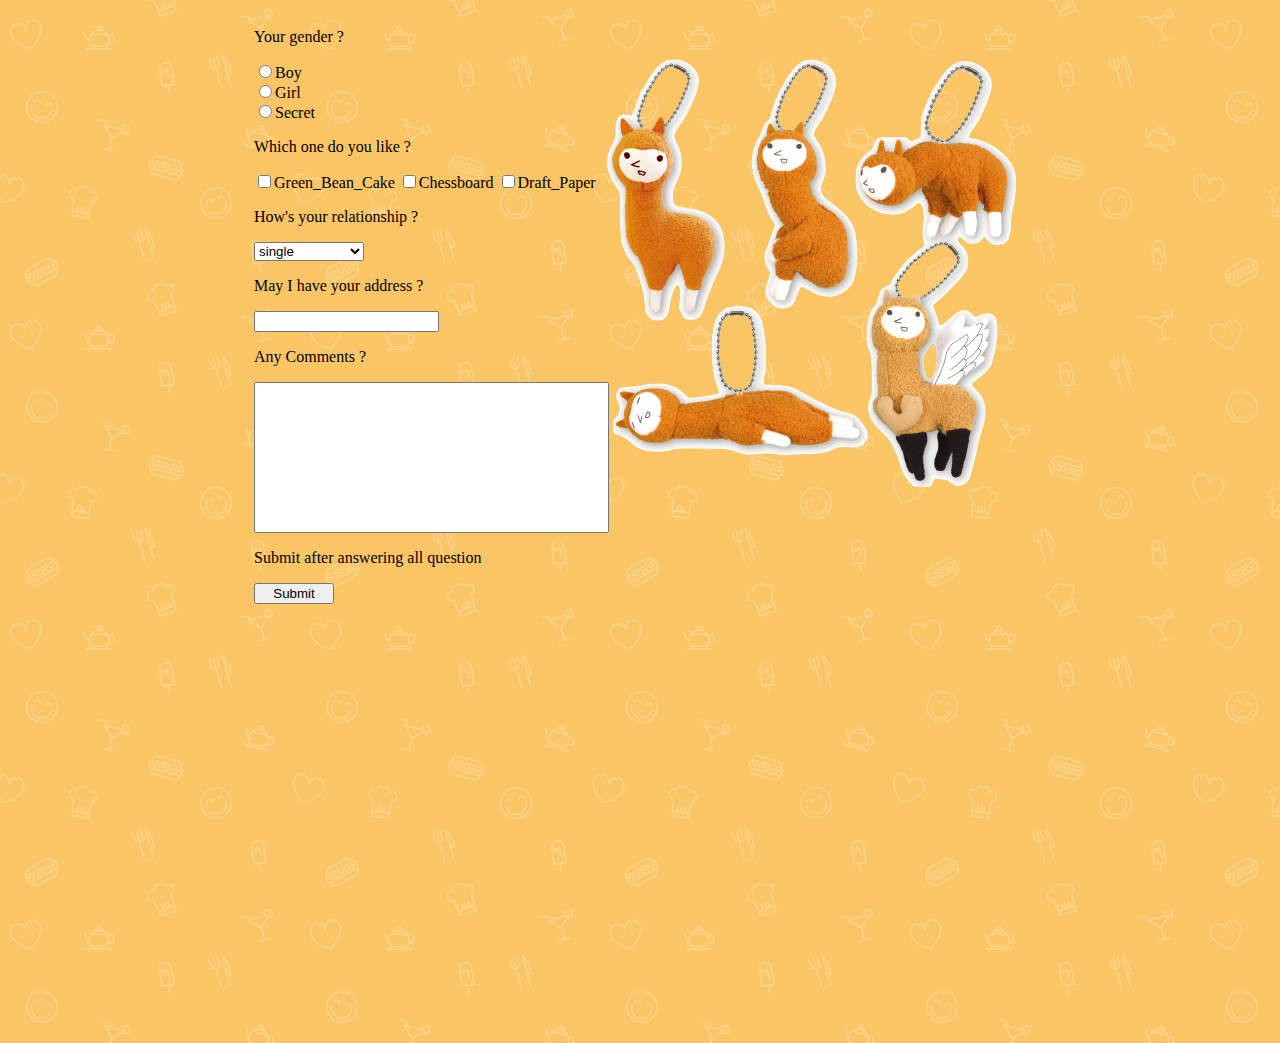
<file: wp2014s_hw2/form.html>
<!DOCTYPE html>
<html xmlns:fb="http://ogp.me/ns/fb#">
   <head>
	   <meta charset="UTF-8">
	   <meta name="viewport" content="width=device-width, initial-scale=1">
	   <link rel="stylesheet" type="text/css" href="form.css">
	   <title>Contact Form</title>
   </head>
   <body>
	   <div id="fb-root"></div>
	   <script>(function(d, s, id) {
	     var js, fjs = d.getElementsByTagName(s)[0];
	     if (d.getElementById(id)) return;
	     js = d.createElement(s); js.id = id;
	     js.src = "//connect.facebook.net/zh_TW/sdk.js#xfbml=1&appId=767421996625577&version=v2.0";
	     fjs.parentNode.insertBefore(js, fjs);
	   }(document, 'script', 'facebook-jssdk'));</script>
	   <div>
	   <form action="https://docs.google.com/spreadsheet/formResponse?formkey=dDZ3dGNNLVFBTjR4bktTNGhQVEFfa3c6MA&amp;ifq" method="POST">
 				<input type="hidden" name="entry.0.single" value="99703006"></input>
				<p>Your gender ?</p>
				<input type="radio" name="entry.1.group" value="Boy">Boy</input><br/>
 				<input type="radio" name="entry.1.group" value="Girl">Girl</input><br/>
				<input type="radio" name="entry.1.group" value="Secret">Secret</input><br/>
				<p>Which one do you like ?</p>
 				<input type="checkbox" name="entry.2.group" value="green_bean_cake">Green_Bean_Cake</input>
 				<input type="checkbox" name="entry.2.group" value="chessboard">Chessboard</input>
 				<input type="checkbox" name="entry.2.group" value="draft_paper">Draft_Paper</input><br/>
				<p>How's your relationship ?</p>
 				<select name="entry.3.single">
 				  <option value="single">single</option>
 				  <option value="dating">dating</option>
 				  <option value="married">married</option>
 				  <option value="hard to explain">hard to explain</option>
				  <option value="stfu">STFU :P</option>
 				</select>
				<br/>
				<p>May I have your address ?</p>
 				<input type="email" name="entry.4.single"></input><br/>
				<p>Any Comments ?</p>
 				<input class="comment" type="text" name="entry.5.single"></input><br/>
				<p>Submit after answering all question</p>
 				<input class="submit" type="submit" name="submit" value="Submit"></input>       
	   </form>
	   <fb:comments href="http://divaclin.github.io/WP/wp2014s_hw2/index.html" numposts="5" colorscheme="light"></fb:comments>
   </div>
   <img src="img/alpaca.png" />
   </body>
</html>
</file>
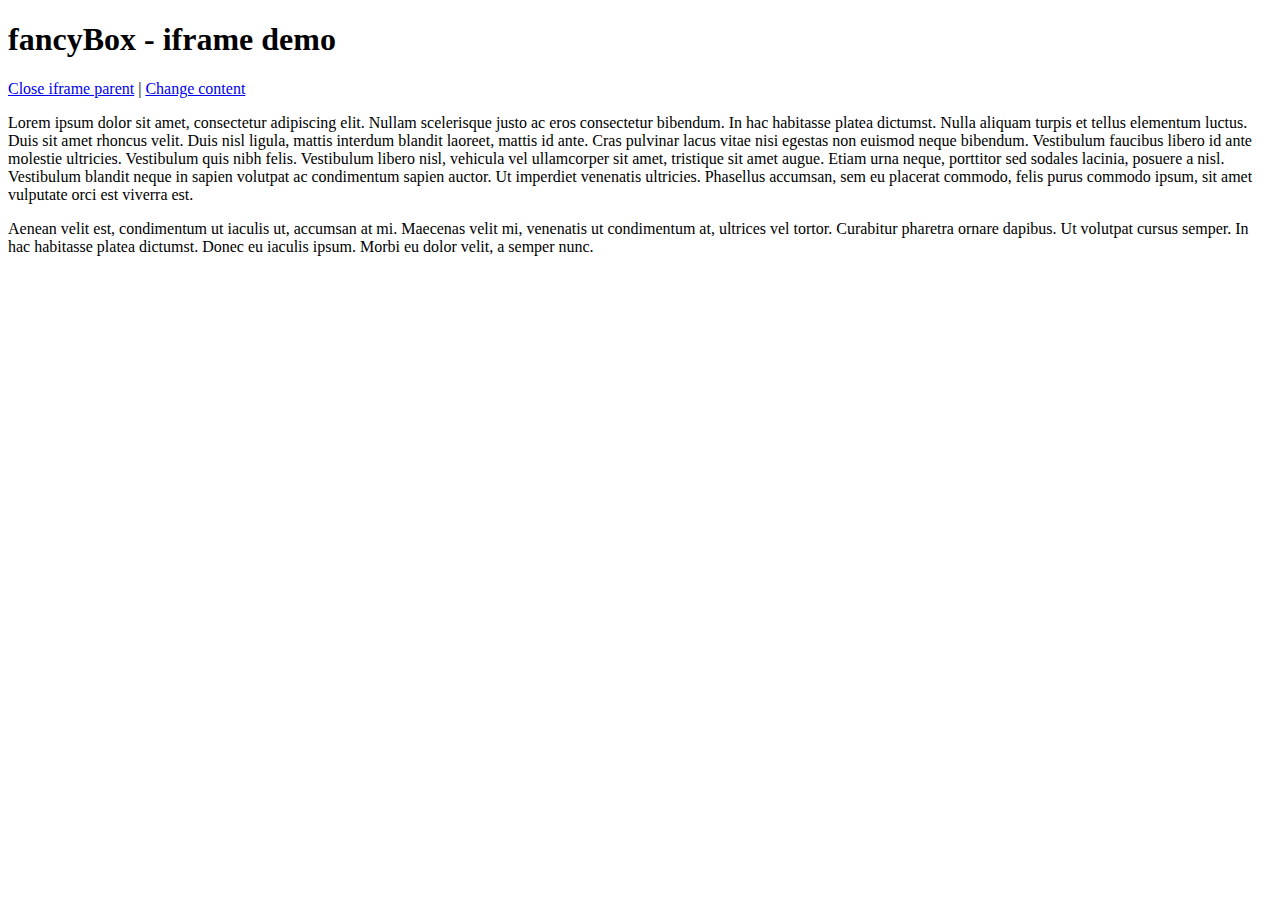
<file: finalproject_category/css/fancybox/demo/iframe.html>
<!DOCTYPE html>
<html>
<head>
	<title>fancyBox - iframe demo</title>
	<meta http-equiv="Content-Type" content="text/html; charset=UTF-8" />
</head>
<body>
	<h1>fancyBox - iframe demo</h1>

	<p>
		<a href="javascript:parent.jQuery.fancybox.close();">Close iframe parent</a>

		|

		<a href="javascript:parent.jQuery.fancybox.open({href : '1_b.jpg', title : 'My title'});">Change content</a>
	</p>

	<p>
		Lorem ipsum dolor sit amet, consectetur adipiscing elit. Nullam scelerisque justo ac eros consectetur bibendum. In hac habitasse platea dictumst. Nulla aliquam turpis et tellus elementum luctus. Duis sit amet rhoncus velit. Duis nisl ligula, mattis interdum blandit laoreet, mattis id ante. Cras pulvinar lacus vitae nisi egestas non euismod neque bibendum. Vestibulum faucibus libero id ante molestie ultricies. Vestibulum quis nibh felis. Vestibulum libero nisl, vehicula vel ullamcorper sit amet, tristique sit amet augue. Etiam urna neque, porttitor sed sodales lacinia, posuere a nisl. Vestibulum blandit neque in sapien volutpat ac condimentum sapien auctor. Ut imperdiet venenatis ultricies. Phasellus accumsan, sem eu placerat commodo, felis purus commodo ipsum, sit amet vulputate orci est viverra est.
	</p>

	<p>
		Aenean velit est, condimentum ut iaculis ut, accumsan at mi. Maecenas velit mi, venenatis ut condimentum at, ultrices vel tortor. Curabitur pharetra ornare dapibus. Ut volutpat cursus semper. In hac habitasse platea dictumst. Donec eu iaculis ipsum. Morbi eu dolor velit, a semper nunc.
	</p>
</body>
</html>
</file>
<file: wp2014s_hw1/soonmf/style.css>
/*************** F O N T S *************************/
@font-face {
    font-family: 'GessoRegular';
    src: url('fonts/GESSO___-webfont.eot');
    src: url('fonts/GESSO___-webfont.eot?#iefix') format('embedded-opentype'),
         url('fonts/GESSO___-webfont.woff') format('woff'),
         url('fonts/GESSO___-webfont.ttf') format('truetype'),
         url('fonts/GESSO___-webfont.svg#GessoRegular') format('svg');
    font-weight: normal;
    font-style: normal;
}
@font-face {
    font-family: 'LintsecRegular';
    src: url('fonts/Lintsec-webfont.eot');
    src: url('fonts/Lintsec-webfont.eot?#iefix') format('embedded-opentype'),
         url('fonts/Lintsec-webfont.woff') format('woff'),
         url('fonts/Lintsec-webfont.ttf') format('truetype'),
         url('fonts/Lintsec-webfont.svg#LintsecRegular') format('svg');
    font-weight: normal;
    font-style: normal;
}

/************  R E S E T ******************************/
*{
	margin: 0;
	padding: 0;
	list-style-type: none;
}
body{
	font-family: Arial, sans-serif;
	background: url('images/dust.png') repeat;
	color: #080808;
}

/********** G E N E R A L    S T Y L E ***************/
#wrapper{
	width: 880px;
	height: 310px;
	margin: 140px auto;
	background: url('images/uc.png') no-repeat;
	padding-top: 40px;
}
#content{
	margin: -50px 0 0 380px;
}

/*********  L O G O  &  CM   S T Y L E *******************/
h1{
	font-family: LintsecRegular;
	font-weight: normal;
	font-size: 35px;
	color: #FFF200;
	background-color: #000;
	padding: 13px 0 10px 12px;
	width: 405px;
	border-radius: 8px;
}
h2{
	font-family: GessoRegular;
	font-weight: normal;
	font-size: 90px;
	margin: 0 0 -45px -4px;
}
p{
	font-size: 16px;
	text-shadow: 1px 1px 0 #fff;
    font-weight: bold;
}
#o{
	margin: 20px 0 -70px 0;
	font-size: 28px;
	text-transform: uppercase;
	font-weight: bold;
}
a img{
	margin: 10px 10px 10px 0;
}

/************ F o r  m   S T Y L E ***********************/
form{
	margin-top: 10px;
}
#sub input{
	display: block;
	float: left;
}

input[type="email"]{
	height: 26px;
	width: 310px;
	color: #121212;
	background-color: #ccc;
	border: 1px inset #888;
	border-radius: 5px;
	padding-left: 6px;
}
input[type="submit"]{
	width: 95px;
	height: 29px;
	color: #fff200;
	font-weight: bold;
	background-color: #000;
	border: 2px outset #181818;
	border-radius: 5px;
	margin: -1px 0 0 4px;
}
input[type="submit"]:hover{
	cursor:pointer;
}
input[type="submit"]:active{
	padding: 0 3px 3px 0;
	color: #fff200;
	border: 2px inset #181818;
}
</file>
<file: finalproject_category/css/scrollIt/demo/style.css>
body {
  padding: 0px;
  margin: 0px;
  font-family: "Open Sans", sans-serif; }

h1, h2, h4, nav li a {
  font-family: "Headland One", Georgia, serif; }

h1 {
  font-size: 48px;
  margin-top: 80px;
  margin-bottom: 10px;
  color: #002e40; }

h2 {
  margin-top: 80px;
  font-size: 28px; }

h4 {
  font-size: 20px;
  margin-bottom: 10px; }

.why-list {
  margin-top: 0px; }
  .why-list li {
    line-height: 28px; }

a {
  cursor: pointer; }

ul {
  list-style: none; }

.nav-container {
  background-color: #002e40;
  width: 100%;
  position: fixed;
  left: 0px; }

nav {
  text-align: center;
  width: 640px;
  margin: 0px auto; }
  nav ul {
    padding: 0px; }
  nav li {
    width: 24%;
    display: inline-block; }
    nav li a {
      font-size: 15px;
      color: white; }
    nav li a.active {
      color: #aaaaaa; }
  @media screen and (max-width: 640px) {
    nav {
      width: 90%; }
      nav li a {
        font-size: 18px; } }

section {
  padding-top: 40px;
  height: 1200px;
  width: 100%; }
  section .content {
    margin: 0px auto;
    max-width: 640px; }
    @media screen and (max-width: 640px) {
      section .content {
        width: 90%; } }
    section .content a {
      color: #002e40; }

section:nth-child(odd) {
  background-color: #002e40;
  color: white; }
  section:nth-child(odd) a {
    color: white; }

.bottom-link {
  margin-top: 80px;
  font-style: italic; }

.gist-meta {
  display: none; }

.file-data {
  font-size: 14px; }
</file>
<file: wp2014s_hw1/mylayout.css>
* {
  -webkit-box-sizing: border-box;
     -moz-box-sizing: border-box;
          box-sizing: border-box;
}
body{
	margin: 0;
	}
.bst{
	border:dashed 1px #fff;
}
.wrapper{
	background:url(http://subtlepatterns.com/patterns/tweed.png);
	margin: 0 auto;
	width: 1200px;
    padding:0;
    font-family: '微軟正黑體','文泉驛微米黑', 'LiHei Pro', sans-serif;
    font-weight: 200;
    letter-spacing: -0.02em;
    color: #FFF;
}
h4{
	font-size:1.3em;
	color:#355a89;
	border-bottom:solid 2px #355a89;
	text-align: center;
}
ul{
	list-style:none;
}
a:link{
  text-decoration: none;
  color: #6b956d;
}
a:visited{
  color: #6b956d;
}
a:hover{
  text-decoration:none;
  color: red;
  }
header{
	position:relative;
	height: 150px;
}
header img{
	position:absolute;
	top:20px;
}
header ul{
	position:absolute;
	top:30px;
	right:20px;
	margin:0;
	padding:0;
}
header li{
	display:inline-block;
	margin:0 5px;
}

header h1{
	position:absolute;
	left:260px;
	top:40px;
}
header form{
	position:absolute;
	right:20px;
	top:80px;
}
.content{
	height: 1000px;
	position: relative;
}
footer{
	height: 150px;
}
.colum{
	width: 32%;
	border: solid thin #000;
	background: #00FF00;
	display: inline-block;
	margin: 0;
	height: 250px;
}
.con_left{
	position: absolute;
	top: 0;
	left: 0;
	width: 300px;
	height: 300px;
}
.con_left_bottom{
	position:absolute;
	top:300px;
	bottom:0;
	left:0;
	width:300;
}
.con_center{
	position: absolute;
	top: 0;
	left: 300px;
	width: 600px;
	height: 400px;
}
.con_center_bottom{
	position:absolute;
	top:400px;
	bottom:0;
	left:300px;
	width:600px;
}
.con_right{
	position: absolute;
	top: 0;
	right: 0;
	width:300px;
	height:390px;
}
.con_right_bottom{
	position:absolute;
	top:390px;
	bottom:0;
	right:0;
	width:300px;
}
#leftbox {
  position: relative;
  width: 260px;
  height: 250px;
  background-color: #fff;
  box-shadow: 0 1px 5px rgba(0,0,0,0.25), 0 0 50px rgba(0,0,0,0.1) inset;
  border-radius: 0%     0%     1%     0% /     0%     0%     20%     0%;
  left:20px;
  top:25px;
  color:#000;
}
#leftbox:before {
    z-index: -1;
    position: absolute;
    content: "";
    width: 98%;
    height: 96%;
    bottom: 0px;
    right: 0px;
    background: #eee;
    border: 1px solid #ccc;
    box-shadow: 1px 1px 8px rgba(0,0,0,0.1);
    -webkit-transform: skew(2deg,2deg) translate(3px,8px);
     -moz-transform: skew(2deg,2deg) translate(3px,8px);
     -ms-transform: skew(2deg,2deg) translate(3px,8px);
     -o-transform: skew(2deg,2deg) translate(3px,8px);
     transform: skew(2deg,2deg) translate(3px,8px);
    }
#leftbox:after {
    z-index: -1;
    position: absolute;
    content: "";
    width: 98%;
    height: 96%;
    bottom: 0px;
    right: 0px;
    background: #eee;
    border: 1px solid #ccc;
    box-shadow: 0 0 8px rgba(0,0,0,0.1);
    -webkit-transform: skew(2deg,2deg) translate(-1px,2px);
     -moz-transform: skew(2deg,2deg) translate(-1px,2px);
     -ms-transform: skew(2deg,2deg) translate(-1px,2px);
     -o-transform: skew(2deg,2deg) translate(-1px,2px);
     transform: skew(2deg,2deg) translate(-1px,2px);
    }
#leftbox img{
	position:absolute;
	left:25px;
	top:25px;
}
#leftbox h4{
	position:absolute;
	left:100px;
	top:20px;
}
.infobox{
	position:absolute;
	left:45px;
	top:90px;
}
#leftnav li:hover > ul{
	display:block;
}
.submenu{
	display:none;
	position:relative;
}
#leftbox_bottom {
  position: relative;
  width: 260px;
  height: 460px;
  background-color: #fff;
  box-shadow: 0 1px 5px rgba(0,0,0,0.25), 0 0 50px rgba(0,0,0,0.1) inset;
  border-radius: 1%     1%     1%     1% /     1%     1%     1%     1%;
  left:20px;
  top:25px;
  color:#6b956d;
}
#leftbox_bottom:after {
      position: absolute;
      width: 80%;
      height: 40%;
      left: 10%;
      border-radius: 50%;
      z-index: -1;
      bottom: 0%;
      content: "";
      box-shadow: 0 7px 16px rgba(0,0,0,0.4);
      }
#middlenav,#middlenav_bottom{
	color:#000;
}
#middlenav > li:hover > ul,#middlenav_bottom > li:hover >ul,#middlenav_bottom > li:hover >div{
	display:block;
}
#middlenav > li > ul,#middlenav_bottom > li > ul,#middlenav_bottom > li > div{
	position:absolute;
	left:5px;
}
#middlenav > li,#middlenav_bottom > li{
	display:inline-block;
	margin:0 5px;
}
.middlesubmenu{
	display:none;
	position:relative;
}
.middlesubmenu h5{
	position:absolute;
	left:350px;
	top:50px;
	font-size:1.5em;
}
#middlebox {
  position: relative;
  width: 580px;
  height: 350px;
  background-color: #fff;
  box-shadow: 0 1px 5px rgba(0,0,0,0.25), 0 0 50px rgba(0,0,0,0.1) inset;
  border-radius: 1%     1%     1%     1% /     1%     1%     1%     1%;
  left:10px;
}
#middlebox:before {
    position: absolute;
    width: 100%;
    height: 80%;
    border-radius: 10px / 100px;
    z-index: -1;
    top: 10%;
    bottom: 10%;
    content: "";
    box-shadow: 0 0 15px rgba(0,0,0,0.6);
    }
#middlebox_bottom {
	  position: relative;
	  width: 580px;
	  height: 400px;
	  background-color: #fff;
	  box-shadow: 0 1px 5px rgba(0,0,0,0.25), 0 0 50px rgba(0,0,0,0.1) inset;
	  border-radius: 1%     1%     1%     1% /     1%     1%     1%     1%;
	  left:10px;
}
#middlebox_bottom:before {
	    position: absolute;
	    width: 100%;
	    height: 80%;
	    border-radius: 10px / 100px;
	    z-index: -1;
	    top: 10%;
	    bottom: 10%;
	    content: "";
	    box-shadow: 0 0 15px rgba(0,0,0,0.6);
}
#rightbox {
  position: relative;
  width: 260px;
  height: 350px;
  background-color: #fff;
  box-shadow: 0 1px 5px rgba(0,0,0,0.25), 0 0 50px rgba(0,0,0,0.1) inset;
  border-radius: 1%     1%     1%     1% /     1%     1%     1%     1%;
  left:20px;
  top:20px;
}
#rightbox:before {
    position: absolute;
    content: "";
    width: 130%;
    height: 30%;
    border-left: 1px dashed rgba(0, 0, 0, 0.1);
    border-right: 1px dashed rgba(0, 0, 0, 0.1);
    background: rgba(0, 0, 0, 0.1);
    background: -webkit-gradient(linear, 555% 20%, 0% 92%, from(rgba(0, 0, 0, 0.1)), to(rgba(0, 0, 0, 0.0)), color-stop(.1,rgba(0, 0, 0, 0.2)));
    background: -moz-linear-gradient(555% 0 180deg, rgba(0,0,0,0.1), rgba(0,0,0,0.2) 10%, rgba(0,0,0,0.0));
    background: -ms-linear-gradient(555% 0 180deg, rgba(0,0,0,0.1), rgba(0,0,0,0.2) 10%, rgba(0,0,0,0.0));
    background: -o-linear-gradient(555% 0 180deg, rgba(0,0,0,0.1), rgba(0,0,0,0.2) 10%, rgba(0,0,0,0.0));
    background: linear-gradient(555% 0 180deg, rgba(0,0,0,0.1), rgba(0,0,0,0.2) 10%, rgba(0,0,0,0.0));
    box-shadow: 0px 0px 3px rgba(0,0,0,0.15);
    -webkit-transform: translate(44px,-10px) skew(0deg) rotate(-45deg);
     -moz-transform: translate(44px,-10px) skew(0deg) rotate(-45deg);
     -ms-transform: translate(44px,-10px) skew(0deg) rotate(-45deg);
     -o-transform: translate(44px,-10px) skew(0deg) rotate(-45deg);
     transform: translate(44px,-10px) skew(0deg) rotate(-45deg);
    }
#rightbox:after {
    position: absolute;
    content: "";
    right: 0;
    left: 0;
    width: 130%;
    height: 30%;
    border-left: 1px dashed rgba(0, 0, 0, 0.1);
    border-right: 1px dashed rgba(0, 0, 0, 0.1);
    background: rgba(0, 0, 0, 0.1);
    background: -webkit-gradient(linear, 555% 20%, 0% 92%, from(rgba(0, 0, 0, 0.1)), to(rgba(0, 0, 0, 0.0)), color-stop(.1,rgba(0, 0, 0, 0.2)));
    background: -moz-linear-gradient(555% 0 180deg, rgba(0,0,0,0.1), rgba(0,0,0,0.2) 10%, rgba(0,0,0,0.0));
    background: -ms-linear-gradient(555% 0 180deg, rgba(0,0,0,0.1), rgba(0,0,0,0.2) 10%, rgba(0,0,0,0.0));
    background: -o-linear-gradient(555% 0 180deg, rgba(0,0,0,0.1), rgba(0,0,0,0.2) 10%, rgba(0,0,0,0.0));
    background: linear-gradient(555% 0 180deg, rgba(0,0,0,0.1), rgba(0,0,0,0.2) 10%, rgba(0,0,0,0.0));
    box-shadow: 0px 0px 3px rgba(0,0,0,0.15);
    -webkit-transform: translate(-44px,10px) skew(0deg) rotate(-45deg);
     -moz-transform: translate(-44px,10px) skew(0deg) rotate(-45deg);
     -ms-transform: translate(-44px,10px) skew(0deg) rotate(-45deg);
     -o-transform: translate(-44px,10px) skew(0deg) rotate(-45deg);
     transform: translate(-44px,10px) skew(0deg) rotate(-45deg);
    }
	
.ball{
	position:absolute;
	left:10px;
	top:10px;
}
#rightbox h4{
	position:absolute;
	width:90px;
	left:80px;
}
#rightbox p{
	position:absolute;
	color:#000;
	padding:5px;
	top:190px;
}
#imgcenter{
	position:absolute;
	left:50px;
	top:60px;
}
#a1{
	position:relative;
	left:51px;
	top:170px;
}
#a2,#a3{
	position:relative;
	top:290px;
}
.imgscale{
	width:100%;
}
#rightbox_bottom{
  position: relative;
  width: 260px;
  height: 550px;
  background-color: #fff;
  box-shadow: 0 1px 5px rgba(0,0,0,0.25), 0 0 50px rgba(0,0,0,0.1) inset;
  border-radius: 1%     1%     1%     1% /     1%     1%     1%     1%;
  left:20px;
  top:20px;
}
#rightbox_bottom:before {
    position: absolute;
    content: "";
    width: 130%;
    height: 30%;
    border-left: 1px dashed rgba(0, 0, 0, 0.1);
    border-right: 1px dashed rgba(0, 0, 0, 0.1);
    background: rgba(0, 0, 0, 0.1);
    background: -webkit-gradient(linear, 555% 20%, 0% 92%, from(rgba(0, 0, 0, 0.1)), to(rgba(0, 0, 0, 0.0)), color-stop(.1,rgba(0, 0, 0, 0.2)));
    background: -moz-linear-gradient(555% 0 180deg, rgba(0,0,0,0.1), rgba(0,0,0,0.2) 10%, rgba(0,0,0,0.0));
    background: -ms-linear-gradient(555% 0 180deg, rgba(0,0,0,0.1), rgba(0,0,0,0.2) 10%, rgba(0,0,0,0.0));
    background: -o-linear-gradient(555% 0 180deg, rgba(0,0,0,0.1), rgba(0,0,0,0.2) 10%, rgba(0,0,0,0.0));
    background: linear-gradient(555% 0 180deg, rgba(0,0,0,0.1), rgba(0,0,0,0.2) 10%, rgba(0,0,0,0.0));
    box-shadow: 0px 0px 3px rgba(0,0,0,0.15);
    -webkit-transform: translate(44px,-10px) skew(0deg) rotate(-45deg);
     -moz-transform: translate(44px,-10px) skew(0deg) rotate(-45deg);
     -ms-transform: translate(44px,-10px) skew(0deg) rotate(-45deg);
     -o-transform: translate(44px,-10px) skew(0deg) rotate(-45deg);
     transform: translate(44px,-10px) skew(0deg) rotate(-45deg);
    }
#rightbox_bottom:after {
    position: absolute;
    content: "";
    right: 0;
    left: 0;
    width: 130%;
    height: 30%;
    border-left: 1px dashed rgba(0, 0, 0, 0.1);
    border-right: 1px dashed rgba(0, 0, 0, 0.1);
    background: rgba(0, 0, 0, 0.1);
    background: -webkit-gradient(linear, 555% 20%, 0% 92%, from(rgba(0, 0, 0, 0.1)), to(rgba(0, 0, 0, 0.0)), color-stop(.1,rgba(0, 0, 0, 0.2)));
    background: -moz-linear-gradient(555% 0 180deg, rgba(0,0,0,0.1), rgba(0,0,0,0.2) 10%, rgba(0,0,0,0.0));
    background: -ms-linear-gradient(555% 0 180deg, rgba(0,0,0,0.1), rgba(0,0,0,0.2) 10%, rgba(0,0,0,0.0));
    background: -o-linear-gradient(555% 0 180deg, rgba(0,0,0,0.1), rgba(0,0,0,0.2) 10%, rgba(0,0,0,0.0));
    background: linear-gradient(555% 0 180deg, rgba(0,0,0,0.1), rgba(0,0,0,0.2) 10%, rgba(0,0,0,0.0));
    box-shadow: 0px 0px 3px rgba(0,0,0,0.15);
    -webkit-transform: translate(-44px,10px) skew(0deg) rotate(-45deg);
     -moz-transform: translate(-44px,10px) skew(0deg) rotate(-45deg);
     -ms-transform: translate(-44px,10px) skew(0deg) rotate(-45deg);
     -o-transform: translate(-44px,10px) skew(0deg) rotate(-45deg);
     transform: translate(-44px,10px) skew(0deg) rotate(-45deg);
    }
#rightbox_bottom h4{
		width:140px;
		position:absolute;
		left:65px;
		top:-5px;
}
#a4{
	position:relative;
	left:30px;
	top:250px;
}
#a5{
	position:relative;
	top:70px;
}
#a6{
	position:relative;
	left:60px;
	top:90px;
}
footer p{
	text-align:center;
	position:relative;
	top:-60px;
}
#a7{
	position:relative;
	left:30px;
	top:30px;
}
#a8{
	position:relative;
	left:900px;
	top:-100px;
}
</file>
<file: wp2014s_hw2/form.css>
body{
	width:780px;
	background:url('img/food.png');
	margin: 0 auto;
}
.comment{
	width:45%;
	height:145px;
}
.submit{
	width:80px;
}
div{
	padding:4px;
}
img{
	position:relative;
	left:350px;
	top:-550px;
	z-index:-1;
}
</file>
